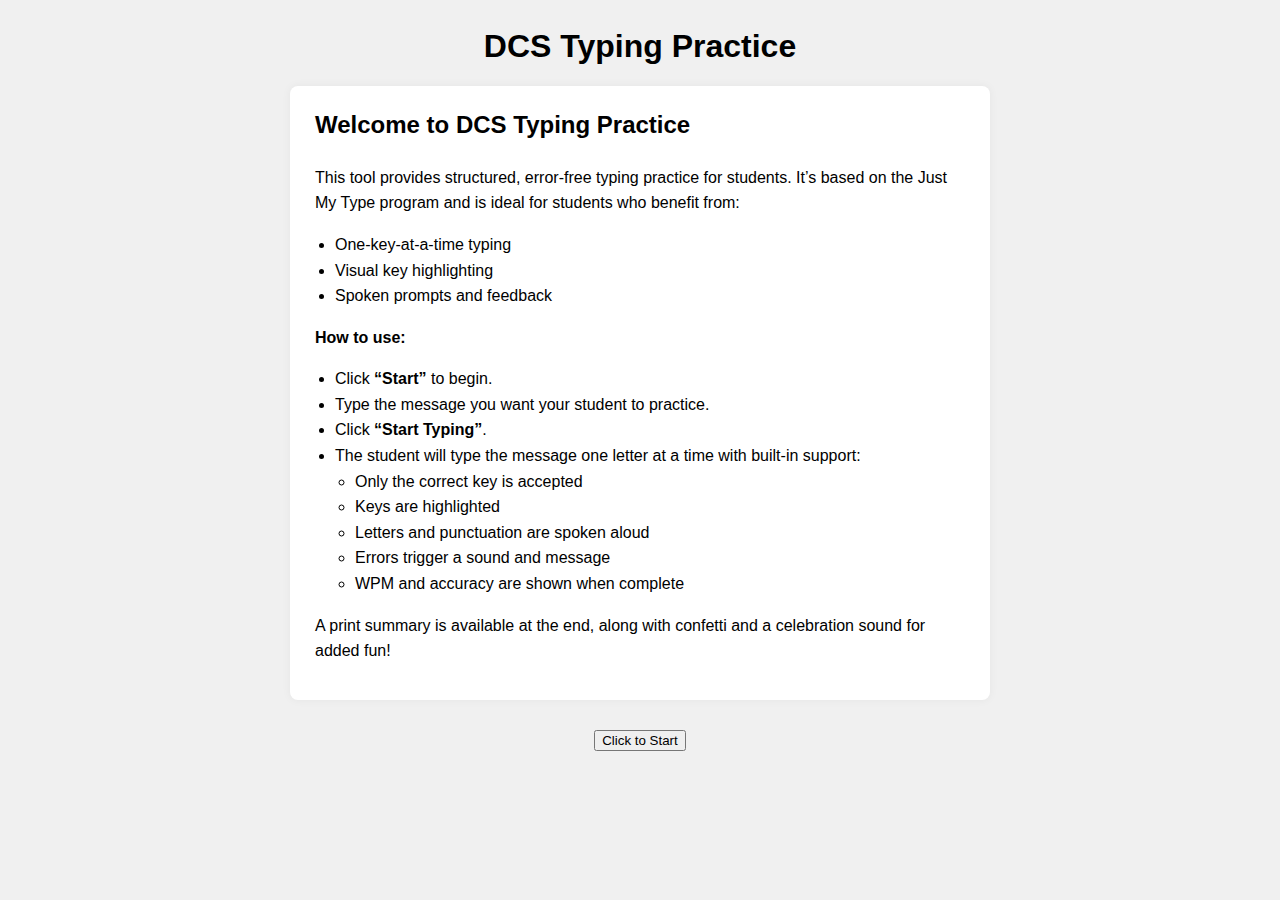
<file: dcs_typing_practice_cleaned.html>
<!DOCTYPE html>
<html lang="en">
<head>
  <meta charset="UTF-8" />
  <title>DCS Typing Practice</title>
  <style>
    body { font-family: sans-serif; padding: 20px; background-color: #f0f0f0; text-align: center; }
    textarea, #typing-area { width: 80%; padding: 10px; font-size: 18px; margin-bottom: 20px; }
    #keyboard { display: flex; flex-direction: column; gap: 5px; margin: 20px auto; width: max-content; max-width: 100%; overflow-x: auto; }
    .row { display: flex; gap: 5px; justify-content: center; }
    .key { padding: 10px; border: 1px solid #ccc; text-align: center; font-size: 18px; border-radius: 4px; min-width: 32px; }
    .spacebar { min-width: 300px; }
    .highlight { background-color: black !important; color: white !important; }
    .toggle-container { margin-bottom: 10px; }
    #message { font-weight: bold; font-size: 20px; color: green; }
    #feedback { font-weight: bold; color: red; margin-top: 10px; }
    #results { margin-top: 10px; }
    .lightblue  { background-color: #b3d9ff; }
    .yellow     { background-color: #fff3b0; }
    .pink       { background-color: #f7c1d9; }
    .orange     { background-color: #ffcc99; }
    .green      { background-color: #c1e1c1; }
    .gray       { background-color: #d3d3d3; }
    body.dark { background-color: #1e1e1e; color: #f0f0f0; }
    body.dark .key { border-color: #666; color: white; }
    body.dark .highlight { background-color: white !important; color: black !important; }
    h1 { margin-top: 0; font-size: 2em; font-weight: bold; text-align: center; }
  </style>
</head>
<body>
  <h1>DCS Typing Practice</h1>

  <div id="intro-text" style="max-width: 650px; margin: 0 auto 30px auto; text-align: left; background-color: #ffffff; padding: 20px 25px; border-radius: 8px; box-shadow: 0 0 10px rgba(0,0,0,0.05); font-size: 16px; line-height: 1.6;">
    <h2 style="margin-top: 0;">Welcome to DCS Typing Practice</h2>
    <p>This tool provides structured, error-free typing practice for students. It’s based on the Just My Type program and is ideal for students who benefit from:</p>
    <ul style="padding-left: 20px;">
      <li>One-key-at-a-time typing</li>
      <li>Visual key highlighting</li>
      <li>Spoken prompts and feedback</li>
    </ul>
    <p><strong>How to use:</strong></p>
    <ul style="padding-left: 20px;">
      <li>Click <strong>“Start”</strong> to begin.</li>
      <li>Type the message you want your student to practice.</li>
      <li>Click <strong>“Start Typing”</strong>.</li>
      <li>The student will type the message one letter at a time with built-in support:
        <ul style="padding-left: 20px; list-style-type: circle;">
          <li>Only the correct key is accepted</li>
          <li>Keys are highlighted</li>
          <li>Letters and punctuation are spoken aloud</li>
          <li>Errors trigger a sound and message</li>
          <li>WPM and accuracy are shown when complete</li>
        </ul>
      </li>
    </ul>
    <p>A print summary is available at the end, along with confetti and a celebration sound for added fun!</p>
  </div>

  <button id="start-button" onclick="initApp()">Click to Start</button>

</body>
</html>
</file>
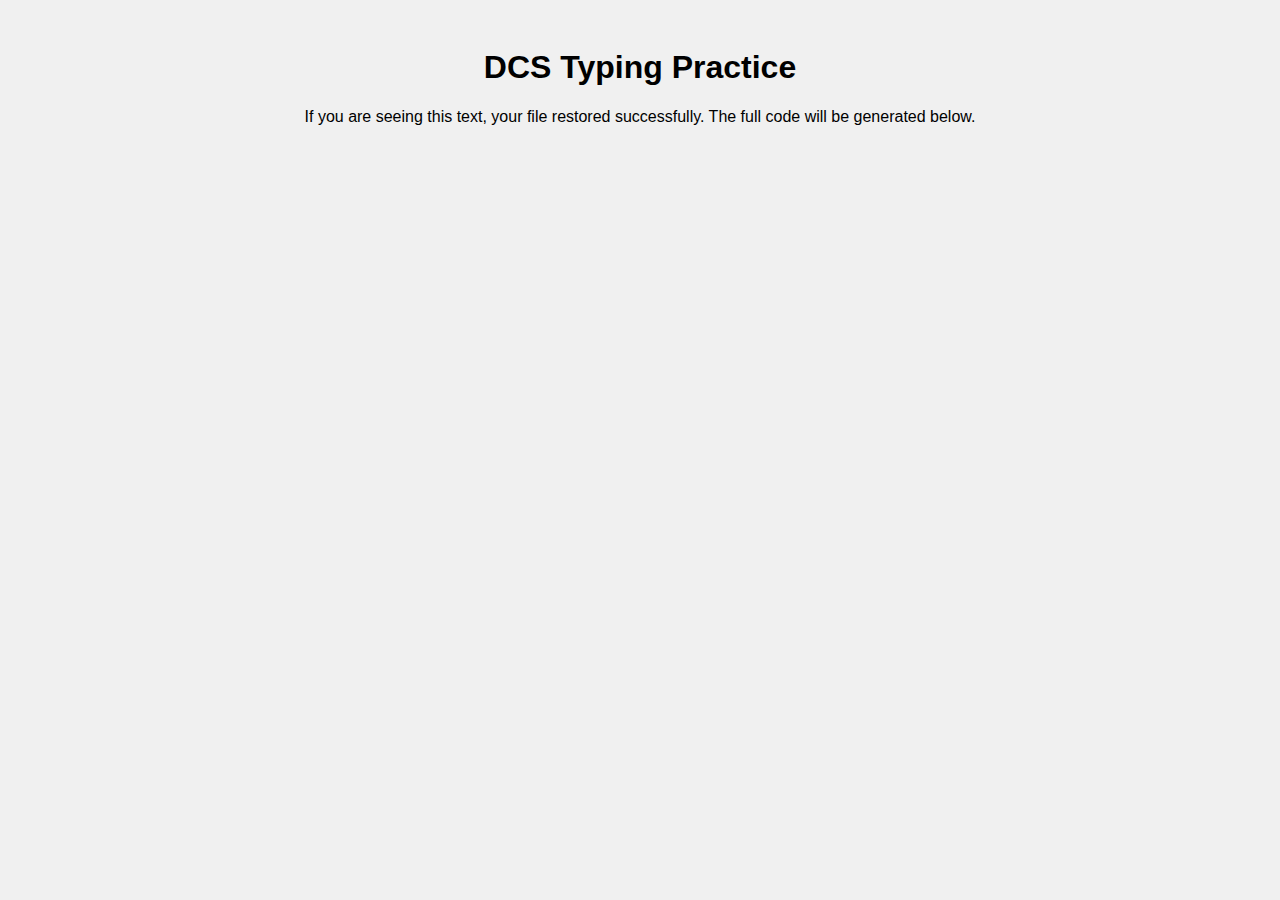
<file: dcs_typing_practice_complete_fixed (1).html>
<!DOCTYPE html>
<html lang="en">
<head>
  <meta charset="UTF-8" />
  <title>DCS Typing Practice</title>
  <style>
    body { font-family: sans-serif; padding: 20px; background-color: #f0f0f0; text-align: center; }
    textarea, #typing-area { width: 80%; padding: 10px; font-size: 18px; margin-bottom: 20px; }
    #keyboard { display: flex; flex-direction: column; gap: 5px; margin: 20px auto; width: fit-content; }
    .row { display: flex; gap: 5px; justify-content: center; }
    .key { padding: 10px; border: 1px solid #ccc; text-align: center; font-size: 18px; border-radius: 4px; min-width: 32px; }
    .spacebar { min-width: 300px; }
    .highlight { background-color: yellow !important; }
    .toggle-container { margin-bottom: 10px; }
    #message { font-weight: bold; font-size: 20px; color: green; }
    #feedback { font-weight: bold; color: red; margin-top: 10px; }
    #results { margin-top: 10px; }
    .lightblue  { background-color: #b3d9ff; }
    .yellow     { background-color: #fff3b0; }
    .pink       { background-color: #f7c1d9; }
    .orange     { background-color: #ffcc99; }
    .green      { background-color: #c1e1c1; }
    .gray       { background-color: #d3d3d3; }
  </style>
</head>
<body>
  <h1>DCS Typing Practice</h1>
  <p>If you are seeing this text, your file restored successfully. The full code will be generated below.</p>
</body>
</html>
</file>
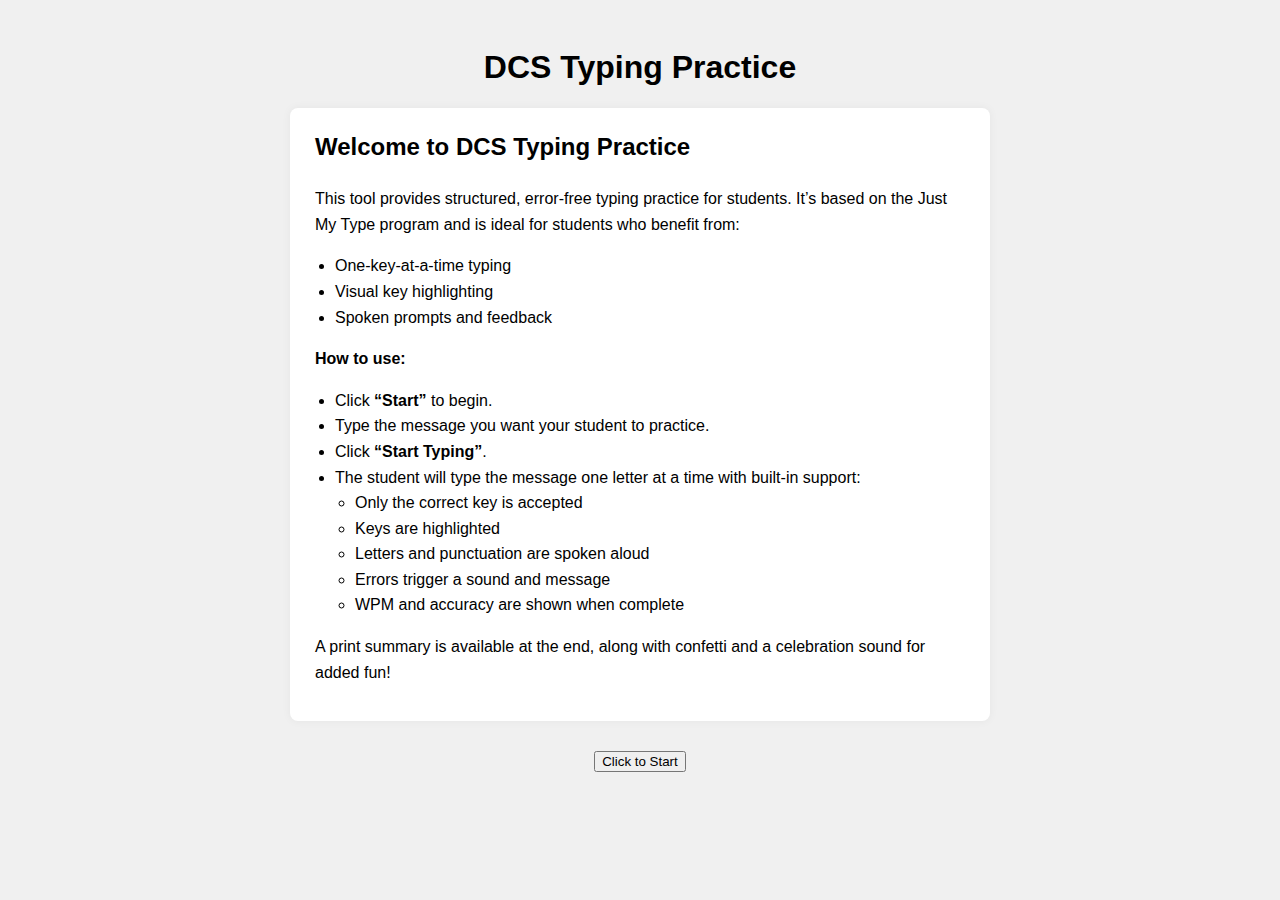
<file: dcs_typing_practice_fixed.html>
<!DOCTYPE html>
<html lang="en">
<head>
  <meta charset="UTF-8" />
  <title>DCS Typing Practice</title>
  <style>
    body { font-family: sans-serif; padding: 20px; background-color: #f0f0f0; text-align: center; }
    textarea, #typing-area { width: 80%; padding: 10px; font-size: 18px; margin-bottom: 20px; }
    #keyboard { display: flex; flex-direction: column; gap: 5px; margin: 20px auto; width: fit-content; }
    .row { display: flex; gap: 5px; justify-content: center; flex-wrap: wrap; }
    .key { padding: 10px; border: 1px solid #ccc; text-align: center; font-size: 18px; border-radius: 4px; min-width: 32px; }
    .spacebar { min-width: 300px; }
    .highlight { background-color: black !important; color: white !important; }
    .toggle-container { margin-bottom: 10px; }
    #message { font-weight: bold; font-size: 20px; color: green; }
    #feedback { font-weight: bold; color: red; margin-top: 10px; }
    #results { margin-top: 10px; }
    .lightblue  { background-color: #b3d9ff; }
    .yellow     { background-color: #fff3b0; }
    .pink       { background-color: #f7c1d9; }
    .orange     { background-color: #ffcc99; }
    .green      { background-color: #c1e1c1; }
    .gray       { background-color: #d3d3d3; }

    /* Dark Mode */
    body.dark {
      background-color: #1e1e1e;
      color: #f0f0f0;
    }
    body.dark .key {
      border-color: #666;
      color: white;
    }
    body.dark .highlight {
      background-color: white !important;
      color: black !important;
    }

    /* Large Keyboard */
    body.large .key {
      padding: 20px;
      font-size: 24px;
      min-width: 48px;
    }
    body.large .spacebar {
      min-width: 400px;
    }
  </style>
</head>
<body>
  <h1>DCS Typing Practice</h1>

  <div id="intro-text" style="max-width: 650px; margin: 0 auto 30px auto; text-align: left; background-color: #ffffff; padding: 20px 25px; border-radius: 8px; box-shadow: 0 0 10px rgba(0,0,0,0.05); font-size: 16px; line-height: 1.6;">
    <h2 style="margin-top: 0;">Welcome to DCS Typing Practice</h2>
    <p>This tool provides structured, error-free typing practice for students. It’s based on the Just My Type program and is ideal for students who benefit from:</p>
    <ul style="padding-left: 20px;">
      <li>One-key-at-a-time typing</li>
      <li>Visual key highlighting</li>
      <li>Spoken prompts and feedback</li>
    </ul>
    <p><strong>How to use:</strong></p>
    <ul style="padding-left: 20px;">
      <li>Click <strong>“Start”</strong> to begin.</li>
      <li>Type the message you want your student to practice.</li>
      <li>Click <strong>“Start Typing”</strong>.</li>
      <li>The student will type the message one letter at a time with built-in support:
        <ul style="padding-left: 20px; list-style-type: circle;">
          <li>Only the correct key is accepted</li>
          <li>Keys are highlighted</li>
          <li>Letters and punctuation are spoken aloud</li>
          <li>Errors trigger a sound and message</li>
          <li>WPM and accuracy are shown when complete</li>
        </ul>
      </li>
    </ul>
    <p>A print summary is available at the end, along with confetti and a celebration sound for added fun!</p>
  </div>

  <button id="start-button" onclick="initApp()">Click to Start</button>
</body>
</html>
</file>
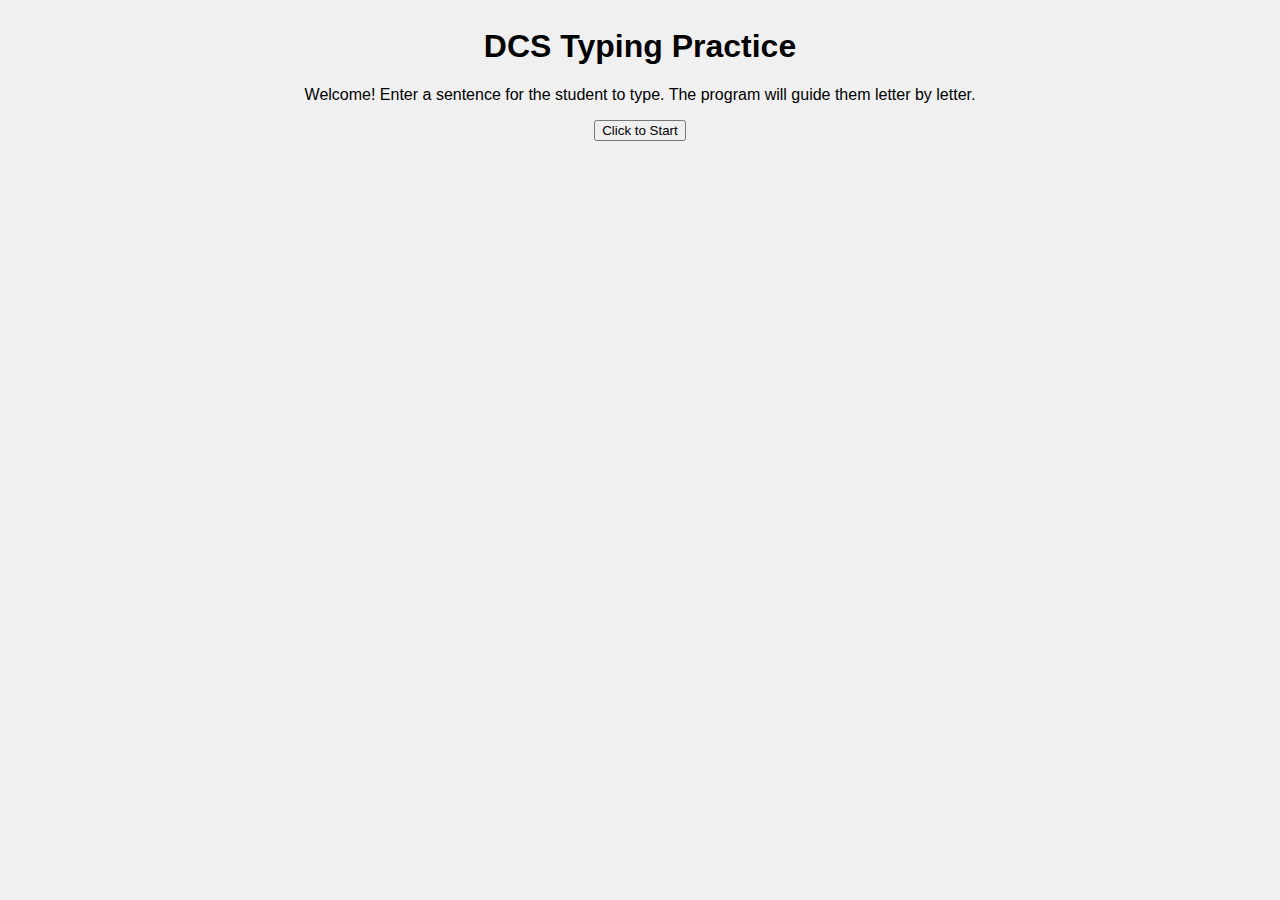
<file: index (1).html>
<!DOCTYPE html>
<html lang="en">
<head>
  <meta charset="UTF-8" />
  <title>DCS Typing Practice</title>
  <style>
    body { font-family: sans-serif; padding: 20px; background-color: #f0f0f0; text-align: center; }
    h1 { margin-top: 0; font-size: 2em; font-weight: bold; text-align: center; }
    textarea, #typing-area { width: 80%; padding: 10px; font-size: 18px; margin-bottom: 20px; }
    #keyboard { display: flex; flex-direction: column; gap: 5px; margin: 20px auto; width: max-content; max-width: 100%; overflow-x: auto; }
    .row { display: flex; gap: 5px; justify-content: center; }
    .key { padding: 10px; border: 1px solid #ccc; text-align: center; font-size: 18px; border-radius: 4px; min-width: 32px; }
    .spacebar { min-width: 300px; }
    .highlight { background-color: black !important; color: white !important; }
    .toggle-container { margin-bottom: 10px; }
    #message { font-weight: bold; font-size: 20px; color: green; }
    #feedback { font-weight: bold; color: red; margin-top: 10px; }
    #results { margin-top: 10px; }
  </style>
</head>
<body>
  <h1>DCS Typing Practice</h1>
  <div id="intro-text">
    <p>Welcome! Enter a sentence for the student to type. The program will guide them letter by letter.</p>
  </div>
  <button id="start-button" onclick="initApp()">Click to Start</button>
  <div id="app" style="display:none;">
    <textarea id="custom-text" rows="3" placeholder="Type your practice sentence here..."></textarea><br>
    <button onclick="startTyping()">Start Typing</button>
    <div class="toggle-container">
      <label><input type="checkbox" id="case-toggle" onchange="createKeyboard()"> Show lowercase letters</label>
    </div>
    <div class="toggle-container">
      <label><input type="checkbox" id="audio-toggle" checked> Audio Prompts</label>
    </div>
    <input id="typing-area" disabled onkeydown="return false;">
    <div id="keyboard"></div>
    <p id="message"></p>
    <p id="feedback"></p>
    <div id="results"></div>
  </div>
  <script>
    function initApp() {
      document.getElementById("start-button").style.display = "none";
      document.getElementById("intro-text").style.display = "none";
      document.getElementById("app").style.display = "block";
    }
  </script>
</body>
</html>
</file>
